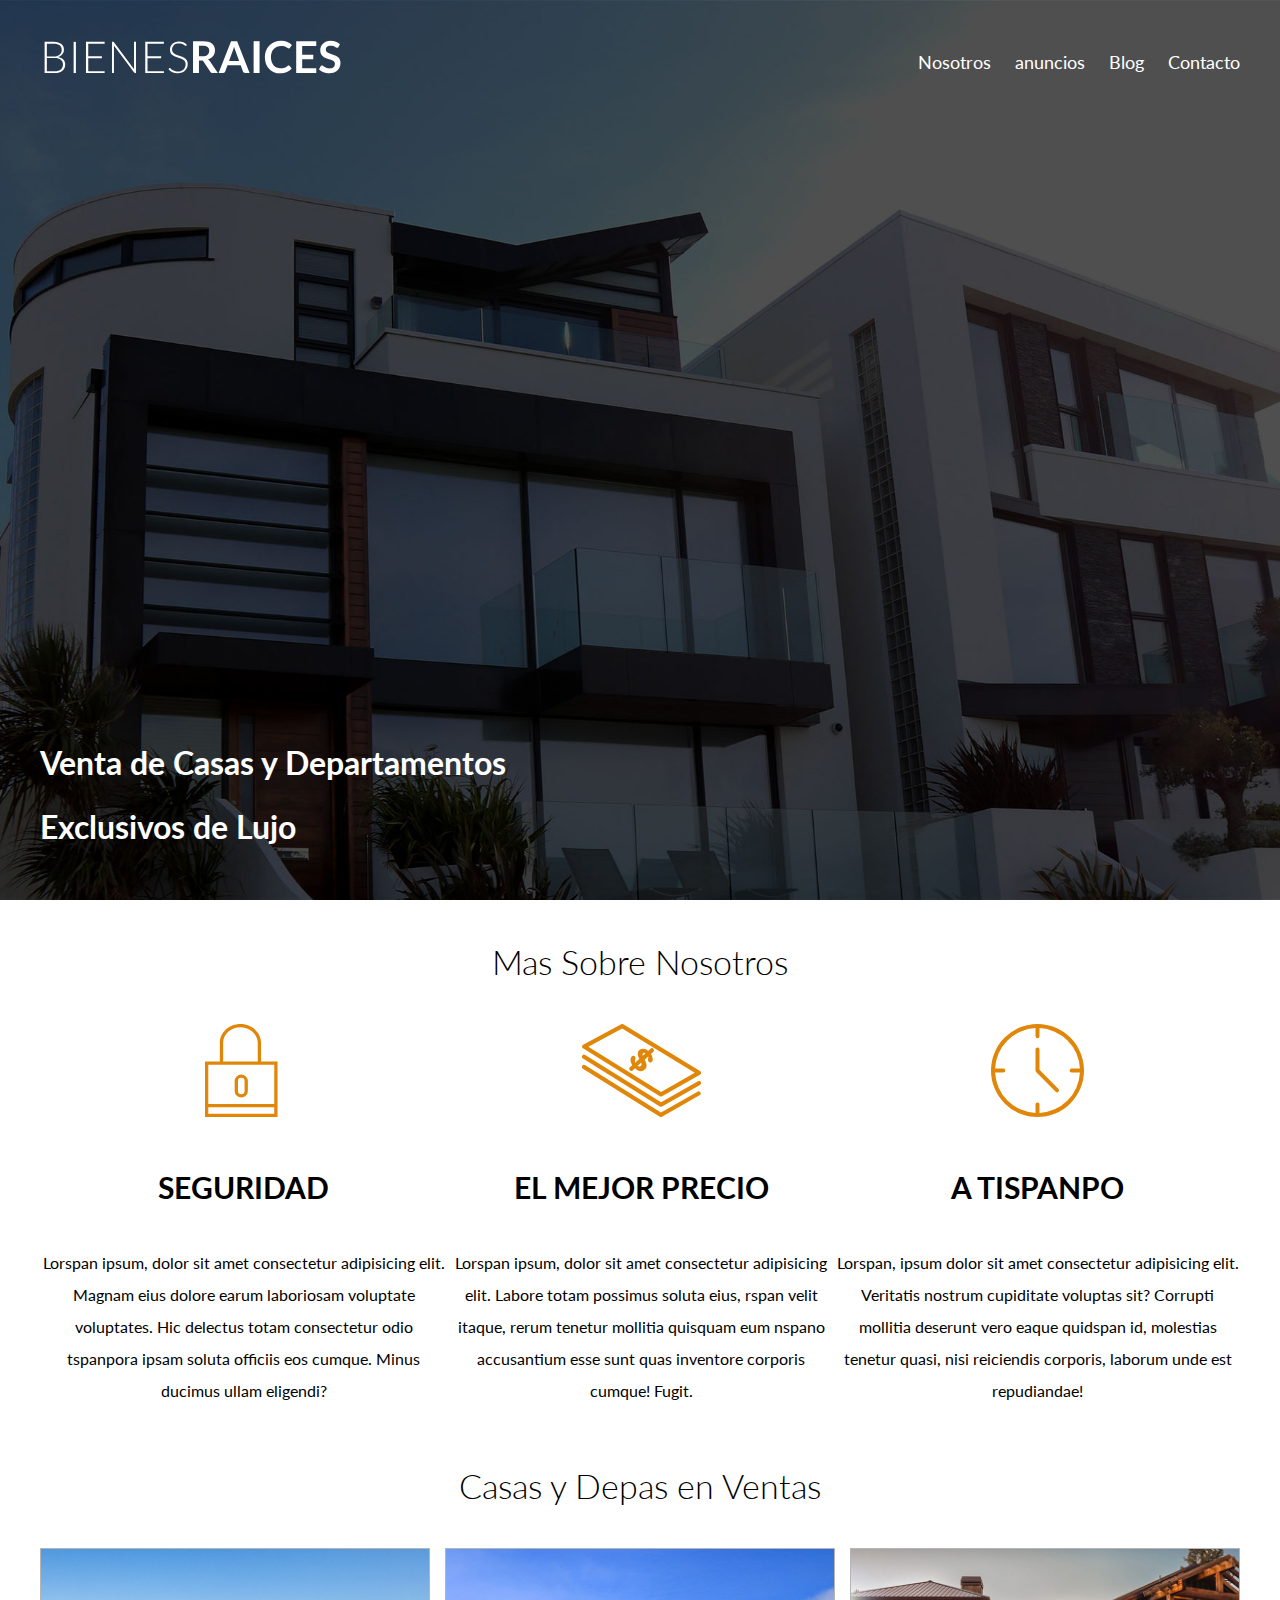
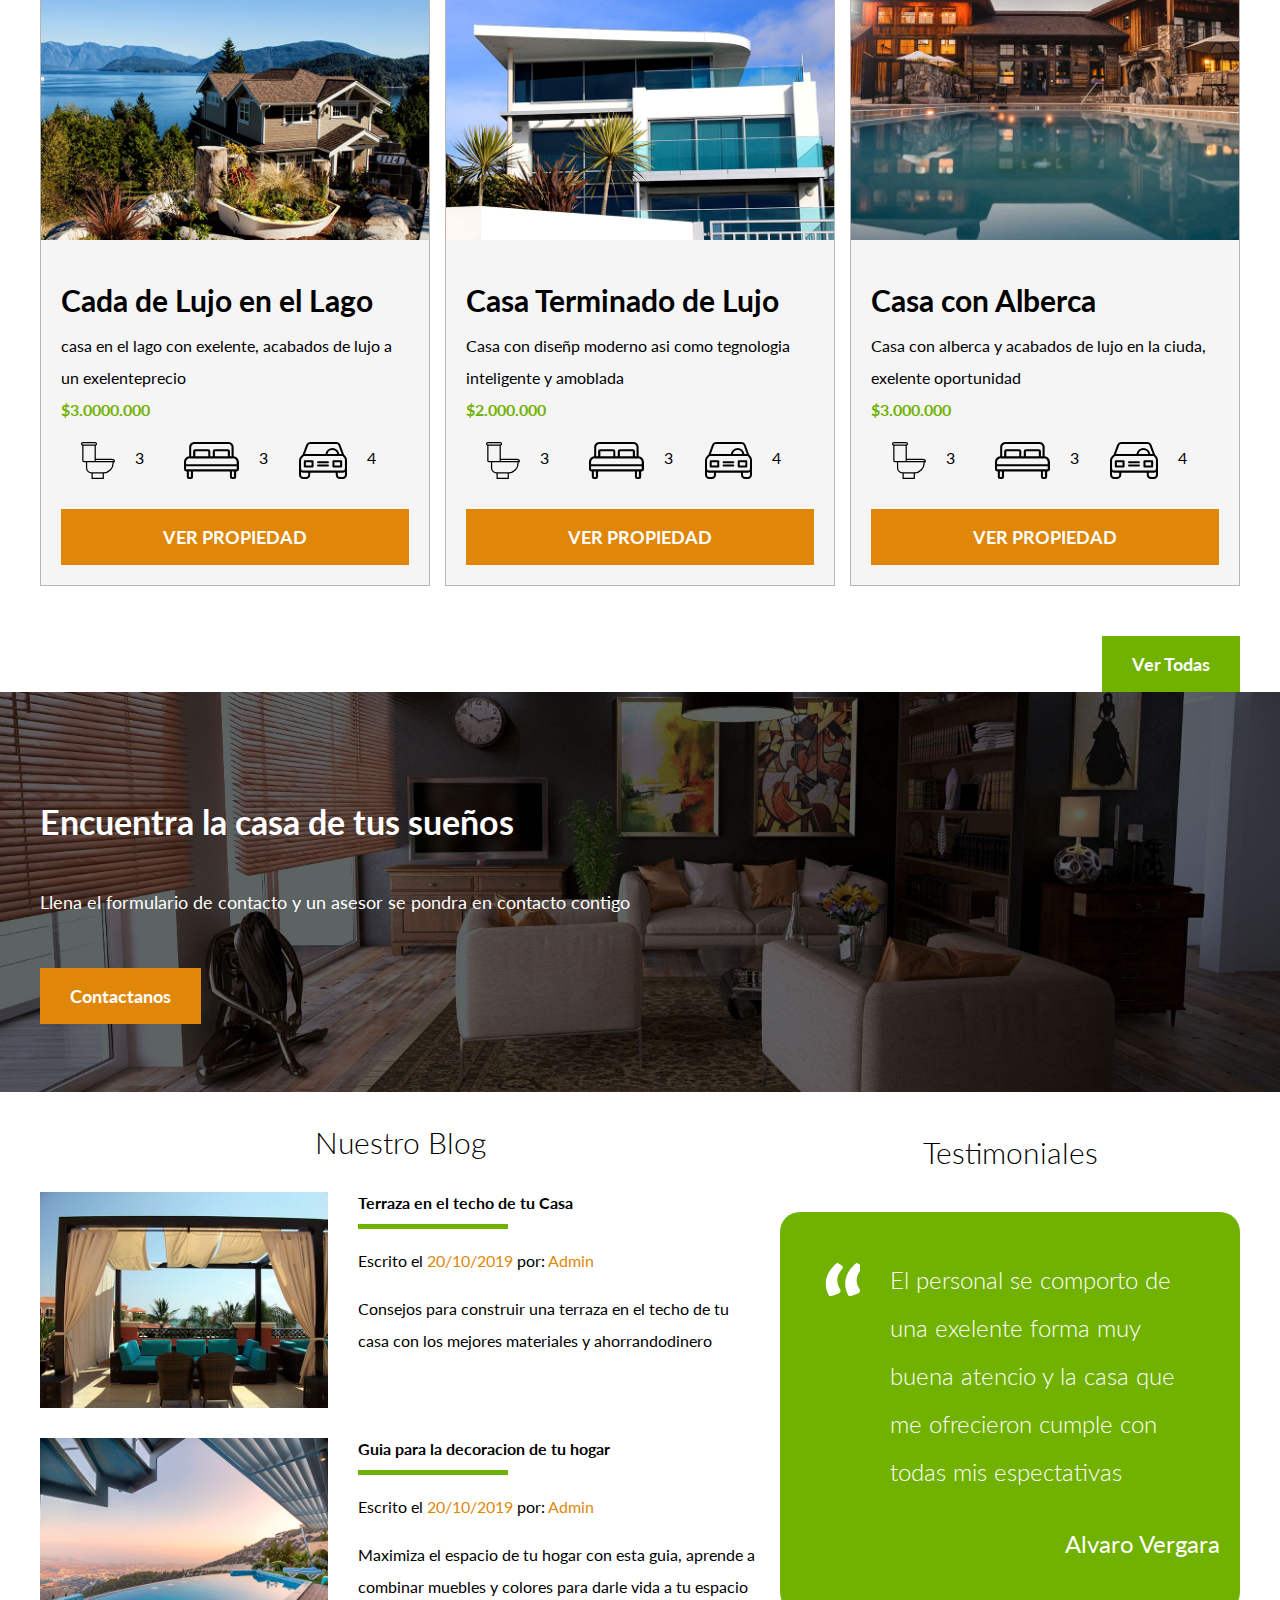
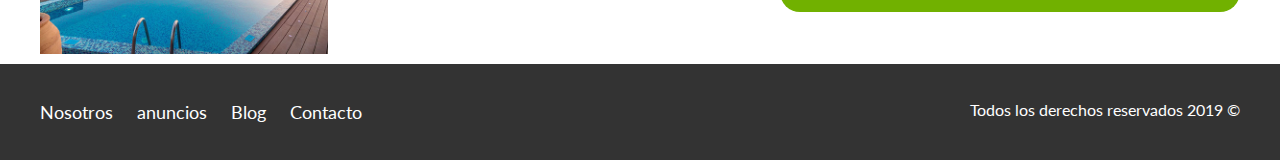
<file: index.html>
<!DOCTYPE html>
<html lang="en">

<head>
    <meta charset="UTF-8">
    <meta http-equiv="X-UA-Compatible" content="IE=edge">
    <meta name="viewport" content="width=device-width, initial-scale=1.0">
    <title>Bienes Raices</title>
    <link rel="preconnect" href="https://fonts.gstatic.com">
    <link href="https://fonts.googleapis.com/css2?family=Lato:ital,wght@0,400;0,700;0,900;1,300&display=swap"
        rel="stylesheet">
    <link rel="stylesheet" href="css/style.css">
    <link rel="stylesheet" href="css/normalize.css">
</head>

<body>
    <header class="MyHeader inicio">
        <div class="contenedor contenidoHeader">
            <div class="barra">
                <a href="/">
                    <img src="./img/logo.svg" alt="Logotipo de bienes raices">
                </a>
                <nav class="navegacion">
                    <a href="nosotros.html">Nosotros</a>
                    <a href="anuncios.html">anuncios</a>
                    <a href="blog.html">Blog</a>
                    <a href="contacto.html">Contacto</a>
                </nav>
            </div>
            <h1>Venta de Casas y Departamentos Exclusivos de Lujo</h1>
        </div>
    </header>

    <section class="contenedor seccion">
        <h2 class="fw-300 centrarTexto">Mas Sobre Nosotros</h2>
        <div class="iconosNosotros">
            <div class="icono">
                <img src="./img/icono1.svg" alt="Icono de Seguridad">
                <h3>Seguridad</h3>
                <p>Lorspan ipsum, dolor sit amet consectetur adipisicing elit. Magnam eius dolore earum laboriosam
                    voluptate
                    voluptates. Hic delectus totam consectetur odio tspanpora ipsam soluta officiis eos cumque. Minus
                    ducimus
                    ullam eligendi?</p>
            </div>

            <div class="icono">
                <img src="img/icono2.svg" alt="Icono del mejor precio">
                <h3>El Mejor Precio</h3>
                <p>Lorspan ipsum, dolor sit amet consectetur adipisicing elit. Labore totam possimus soluta eius, rspan
                    velit
                    itaque, rerum tenetur mollitia quisquam eum nspano accusantium esse sunt quas inventore corporis
                    cumque!
                    Fugit.</p>
            </div>

            <div class="icono">
                <img src="img/icono3.svg" alt="Icono de a Tispanpo">
                <h3>A Tispanpo</h3>
                <p>Lorspan, ipsum dolor sit amet consectetur adipisicing elit. Veritatis nostrum cupiditate voluptas sit?
                    Corrupti mollitia deserunt vero eaque quidspan id, molestias tenetur quasi, nisi reiciendis corporis,
                    laborum unde est repudiandae!</p>
            </div>
        </div>
    </section>

    <main class="section contenedor">
        <h2 class="fw-300 centrarTexto">Casas y Depas en Ventas</h2>
        <div class="contenedorAnuncios">
            <div class="anuncio">
                <img src="img/anuncio1.jpg" alt="Anuncio casa de lago">

                <div class="contenidoAnuncio">
                    <h3>Cada de Lujo en el Lago</h3>
                    <p>casa en el lago con exelente, acabados de lujo a un exelenteprecio</p>
                    <p class="precio">$3.0000.000</p>
                    <ul class="iconoCaracteristicas">
                        <li>
                            <img src="img/icono_wc.svg" alt="icono wc">
                            <p>3</p>
                        </li>
                        <li>
                            <img src="img/icono_dormitorio.svg" alt="icono autos">
                            <p>3</p>
                        </li>
                        <li>
                            <img src="img/icono_estacionamiento.svg" alt="icono habitaciones">
                            <p>4</p>
                        </li>
                    </ul>
                    <a href="anuncio.html" class="boton botonAmarillo dBlock">VER PROPIEDAD</a>
                </div>
            </div>

            <div class="anuncio">
                <img src="img/anuncio2.jpg" alt="Anuncio terminado de   lujo">

                <div class="contenidoAnuncio">
                    <h3>Casa Terminado de Lujo</h3>
                    <p>Casa con diseñp moderno asi como tegnologia inteligente y amoblada</p>
                    <p class="precio">$2.000.000</p>
                    <ul class="iconoCaracteristicas">
                        <li>
                            <img src="img/icono_wc.svg" alt="icono wc">
                            <p>3</p>
                        </li>
                        <li>
                            <img src="img/icono_dormitorio.svg" alt="icono autos">
                            <p>3</p>
                        </li>
                        <li>
                            <img src="img/icono_estacionamiento.svg" alt="icono habitaciones">
                            <p>4</p>
                        </li>
                    </ul>
                    <a href="anuncio.html" class="boton botonAmarillo dBlock">VER PROPIEDAD</a>
                </div>
            </div>

            <div class="anuncio">
                <img src="img/anuncio3.jpg" alt="Anuncio casa con   alberca">
                <div class="contenidoAnuncio">
                    <h3>Casa con Alberca</h3>
                    <p>Casa con alberca y acabados de lujo en la ciuda, exelente oportunidad</p>
                    <p class="precio">$3.000.000</p>
                    <ul class="iconoCaracteristicas">
                        <li>
                            <img src="img/icono_wc.svg" alt="icono wc">
                            <p>3</p>
                        </li>
                        <li>
                            <img src="img/icono_dormitorio.svg" alt="icono autos">
                            <p>3</p>
                        </li>
                        <li>
                            <img src="img/icono_estacionamiento.svg" alt="icono habitaciones">
                            <p>4</p>
                        </li>
                    </ul>
                    <a href="anuncio.html" class="boton botonAmarillo dBlock">VER PROPIEDAD</a>
                </div>
            </div>
        </div>
        <div class="verTodas">
            <a href="anuncios.html" class="boton botonVerde">Ver Todas</a>
        </div>
    </main>

    <section class="imagen-contacto">
        <div class="contenedor contenidoContacto">
            <h2>Encuentra la casa de tus sueños</h2>
            <p>Llena el formulario de contacto y un asesor se pondra en contacto contigo</p>
            <a href="contacto.html" class="boton botonAmarillo">Contactanos</a>
        </div>
    </section>

    <div class="seccionInferior contenedor">
        <section class="blog">
            <h3 class="centrarTexto fw-300 seccion">Nuestro Blog</h3>
            <article class="entradaBlog">
                <div class="imagen">
                    <img src="img/blog1.jpg" alt="entrada de blog">
                </div>
                <div class="textoEntrada">
                    <a href="blog.html">
                        <h4>Terraza en el techo de tu Casa</h4>
                    </a>
                    <p>Escrito el <span> 20/10/2019 </span> por: <span> Admin </span></p>
                    <p>Consejos para construir una terraza en el techo de tu casa con los mejores materiales y ahorrandodinero</p>
                </div>
            </article>

            <article class="entradaBlog">
                <div class="imagen">
                    <img src="img/blog2.jpg" alt="Guia para decoracion">
                </div>
                <div class="textoEntrada">
                    <a href="blog.html">
                        <h4>Guia para la decoracion de tu hogar</h4>
                    </a>
                    <p>Escrito el <span> 20/10/2019 </span> por: <span> Admin </span></p>
                    <p>Maximiza el espacio de tu hogar con esta guia, aprende a combinar muebles y colores para darle vida a tu espacio</p>
                </div>
            </article>
        </section>

        <section class="testimoniales">
            <h3 class="centrarTexto fw-300">Testimoniales</h3>
            <div class="testimonial">
                <blockquote>
                    El personal se comporto de una exelente forma muy buena atencio y la casa que me ofrecieron cumple con todas mis espectativas
                </blockquote>
                <p>Alvaro Vergara</p>
            </div>
        </section>

    </div>
    <footer class="siteFooter seccion">
        <div class="contenedor contenedorFooter">
            <nav class="navegacion">
                <a href="nosotros.html">Nosotros</a>
                <a href="anuncios.html">anuncios</a>
                <a href="blog.html">Blog</a>
                <a href="contacto.html">Contacto</a>
            </nav>
            <p class="copyRight">Todos los derechos reservados 2019 &copy;</p>
        </div>
    </footer>
</body>
</html>
</file>
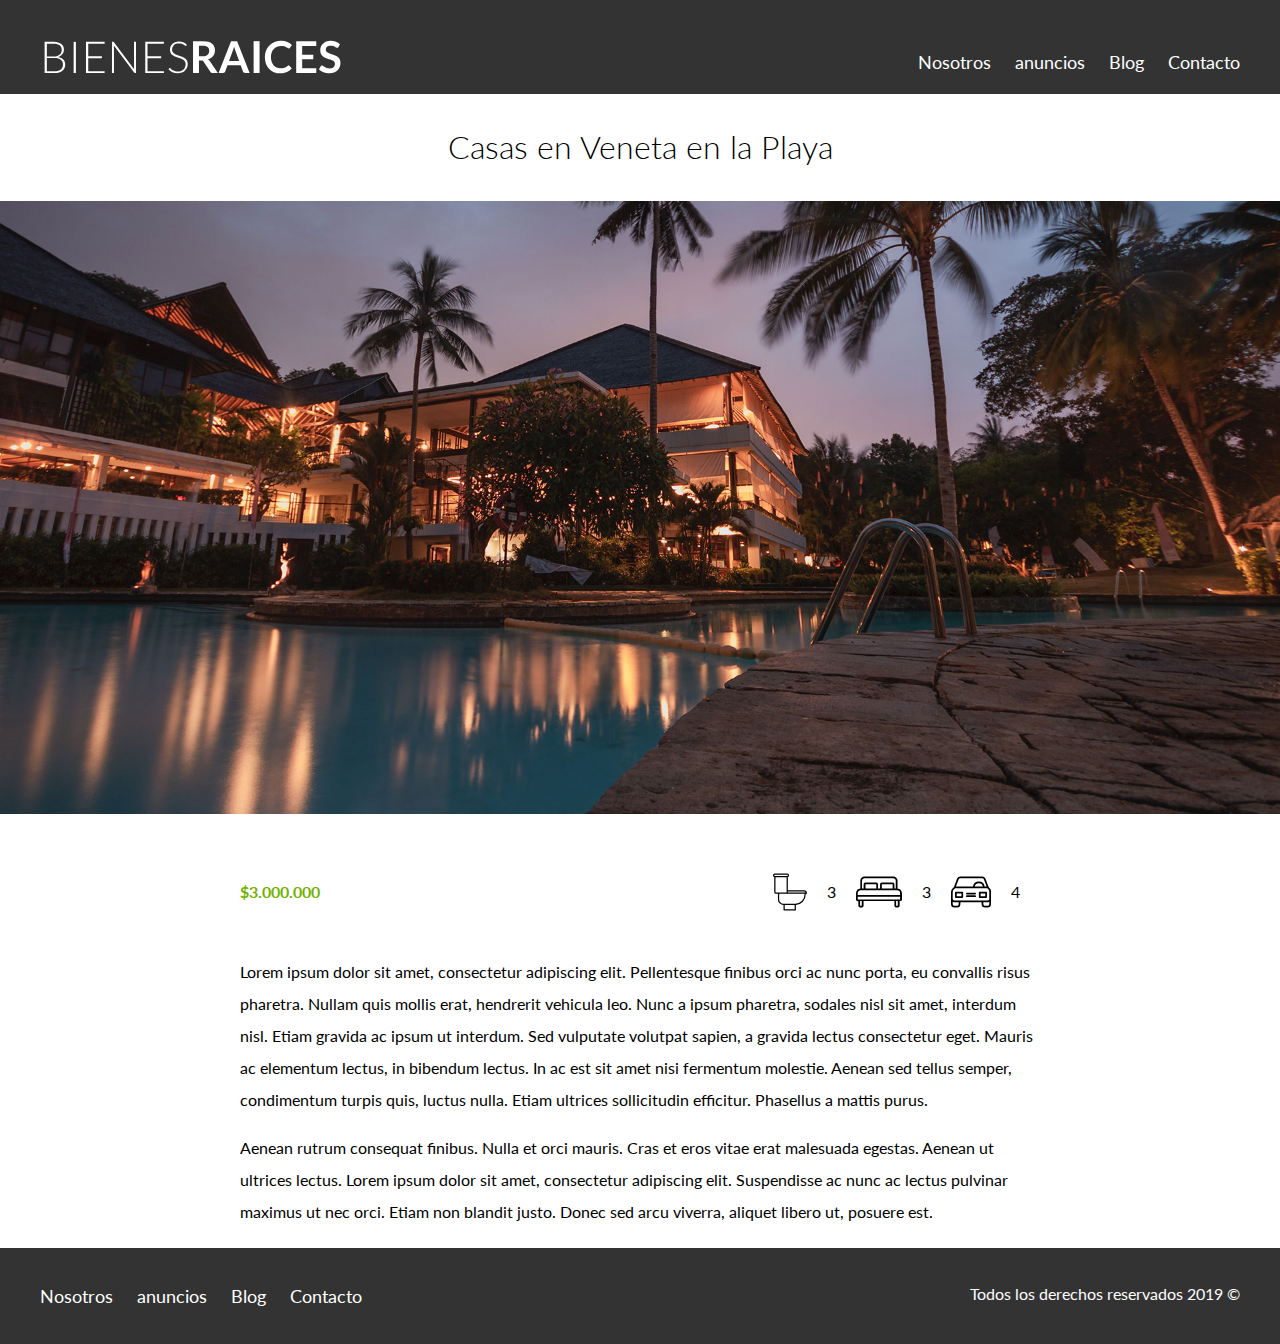
<file: anuncio.html>
<!DOCTYPE html>
<html lang="en">

<head>
    <meta charset="UTF-8">
    <meta http-equiv="X-UA-Compatible" content="IE=edge">
    <meta name="viewport" content="width=device-width, initial-scale=1.0">
    <title>Bienes Raices</title>
    <link rel="preconnect" href="https://fonts.gstatic.com">
    <link href="https://fonts.googleapis.com/css2?family=Lato:ital,wght@0,400;0,700;0,900;1,300&display=swap"
        rel="stylesheet">
    <link rel="stylesheet" href="css/style.css">
    <link rel="stylesheet" href="css/normalize.css">
</head>

<body>
    <header class="MyHeader">
        <div class="contenedor contenidoHeader">
            <div class="barra">
                <a href="/">
                    <img src="./img/logo.svg" alt="Logotipo de bienes raices">
                </a>
                <nav class="navegacion">
                    <a href="nosotros.html">Nosotros</a>
                    <a href="anuncios.html">anuncios</a>
                    <a href="blog.html">Blog</a>
                    <a href="contacto.html">Contacto</a>
                </nav>
            </div>
        </div>
    </header>
    <h1 class="fw-300 centrarTexto">Casas en Veneta en la Playa</h1>
    <div class="contenedorAnuncio">
        <img src="/img/destacada.jpg" alt="Imagen anuncio destacado">
    </div>

    <main class="contenedor seccion contenidoCentrado">
        <div class="resumenPropiedad">
            <p class="precio">$3.000.000</p>
            <ul class="iconoCaracteristicas ">
                <li>
                    <img src="img/icono_wc.svg" alt="icono wc">
                    <p>3</p>
                </li>
                <li>
                    <img src="img/icono_dormitorio.svg" alt="icono autos">
                    <p>3</p>
                </li>
                <li>
                    <img src="img/icono_estacionamiento.svg" alt="icono habitaciones">
                    <p>4</p>
                </li>
            </ul>
        </div>
        <p>Lorem ipsum dolor sit amet, consectetur adipiscing elit. Pellentesque finibus orci ac nunc porta, eu
            convallis risus pharetra. Nullam quis mollis erat, hendrerit vehicula leo. Nunc a ipsum pharetra,
            sodales nisl sit amet, interdum nisl. Etiam gravida ac ipsum ut interdum. Sed vulputate volutpat sapien,
            a gravida lectus consectetur eget. Mauris ac elementum lectus, in bibendum lectus. In ac est sit amet
            nisi fermentum molestie. Aenean sed tellus semper, condimentum turpis quis, luctus nulla. Etiam ultrices
            sollicitudin efficitur. Phasellus a mattis purus.</p>

        <p>Aenean rutrum consequat finibus. Nulla et orci mauris. Cras et eros vitae erat malesuada egestas. Aenean
            ut ultrices lectus. Lorem ipsum dolor sit amet, consectetur adipiscing elit. Suspendisse ac nunc ac
            lectus pulvinar maximus ut nec orci. Etiam non blandit justo. Donec sed arcu viverra, aliquet libero ut,
            posuere est.</p>
    </main>

    <footer class="siteFooter seccion">
        <div class="contenedor contenedorFooter">
            <nav class="navegacion">
                <a href="nosotros.html">Nosotros</a>
                <a href="anuncios.html">anuncios</a>
                <a href="blog.html">Blog</a>
                <a href="contacto.html">Contacto</a>
            </nav>
            <p class="copyRight">Todos los derechos reservados 2019 &copy;</p>
        </div>
    </footer>
</body>

</html>
</file>
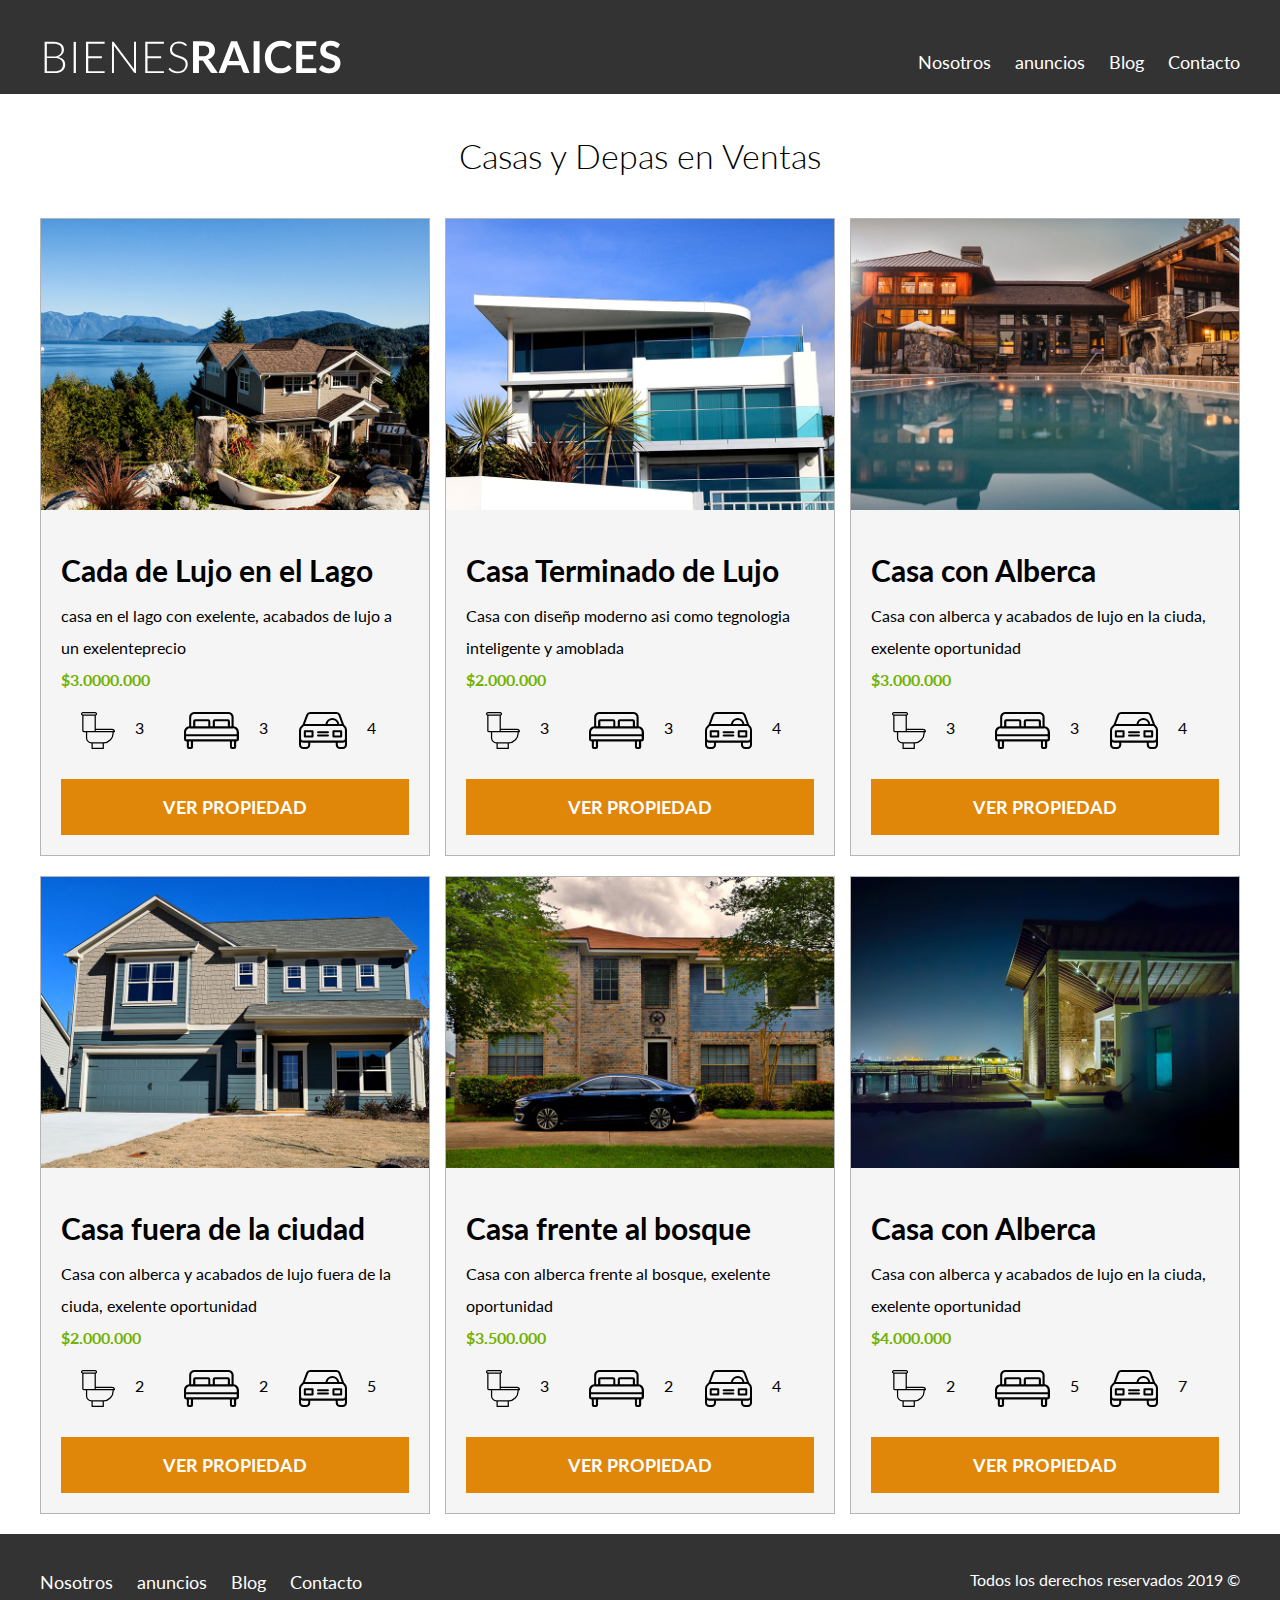
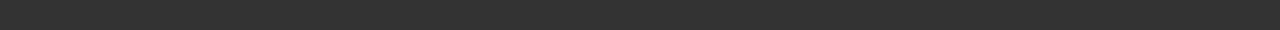
<file: anuncios.html>
<!DOCTYPE html>
<html lang="en">

<head>
    <meta charset="UTF-8">
    <meta http-equiv="X-UA-Compatible" content="IE=edge">
    <meta name="viewport" content="width=device-width, initial-scale=1.0">
    <title>Bienes Raices</title>
    <link rel="preconnect" href="https://fonts.gstatic.com">
    <link href="https://fonts.googleapis.com/css2?family=Lato:ital,wght@0,400;0,700;0,900;1,300&display=swap"
        rel="stylesheet">
    <link rel="stylesheet" href="css/style.css">
    <link rel="stylesheet" href="css/normalize.css">
</head>

<body>
    <header class="MyHeader">
        <div class="contenedor contenidoHeader">
            <div class="barra">
                <a href="/">
                    <img src="./img/logo.svg" alt="Logotipo de bienes raices">
                </a>
                <nav class="navegacion">
                    <a href="nosotros.html">Nosotros</a>
                    <a href="anuncios.html">anuncios</a>
                    <a href="blog.html">Blog</a>
                    <a href="contacto.html">Contacto</a>
                </nav>
            </div>
        </div>
    </header>

    <main class="section contenedor">
        <h2 class="fw-300 centrarTexto">Casas y Depas en Ventas</h2>
        <div class="contenedorAnuncios">
            <div class="anuncio">
                <img src="img/anuncio1.jpg" alt="Anuncio casa de lago">

                <div class="contenidoAnuncio">
                    <h3>Cada de Lujo en el Lago</h3>
                    <p>casa en el lago con exelente, acabados de lujo a un exelenteprecio</p>
                    <p class="precio">$3.0000.000</p>
                    <ul class="iconoCaracteristicas">
                        <li>
                            <img src="img/icono_wc.svg" alt="icono wc">
                            <p>3</p>
                        </li>
                        <li>
                            <img src="img/icono_dormitorio.svg" alt="icono autos">
                            <p>3</p>
                        </li>
                        <li>
                            <img src="img/icono_estacionamiento.svg" alt="icono habitaciones">
                            <p>4</p>
                        </li>
                    </ul>
                    <a href="anuncio.html" class="boton botonAmarillo dBlock">VER PROPIEDAD</a>
                </div>
            </div>

            <div class="anuncio">
                <img src="img/anuncio2.jpg" alt="Anuncio terminado de   lujo">

                <div class="contenidoAnuncio">
                    <h3>Casa Terminado de Lujo</h3>
                    <p>Casa con diseñp moderno asi como tegnologia inteligente y amoblada</p>
                    <p class="precio">$2.000.000</p>
                    <ul class="iconoCaracteristicas">
                        <li>
                            <img src="img/icono_wc.svg" alt="icono wc">
                            <p>3</p>
                        </li>
                        <li>
                            <img src="img/icono_dormitorio.svg" alt="icono autos">
                            <p>3</p>
                        </li>
                        <li>
                            <img src="img/icono_estacionamiento.svg" alt="icono habitaciones">
                            <p>4</p>
                        </li>
                    </ul>
                    <a href="anuncio.html" class="boton botonAmarillo dBlock">VER PROPIEDAD</a>
                </div>
            </div>

            <div class="anuncio">
                <img src="img/anuncio3.jpg" alt="Anuncio casa con   alberca">
                <div class="contenidoAnuncio">
                    <h3>Casa con Alberca</h3>
                    <p>Casa con alberca y acabados de lujo en la ciuda, exelente oportunidad</p>
                    <p class="precio">$3.000.000</p>
                    <ul class="iconoCaracteristicas">
                        <li>
                            <img src="img/icono_wc.svg" alt="icono wc">
                            <p>3</p>
                        </li>
                        <li>
                            <img src="img/icono_dormitorio.svg" alt="icono autos">
                            <p>3</p>
                        </li>
                        <li>
                            <img src="img/icono_estacionamiento.svg" alt="icono habitaciones">
                            <p>4</p>
                        </li>
                    </ul>
                    <a href="anuncio.html" class="boton botonAmarillo dBlock">VER PROPIEDAD</a>
                </div> <!--contenido anuncio-->
            </div> <!--anuncio-->

            <div class="anuncio">
                <img src="img/anuncio4.jpg" alt="Anuncio casa de lujo">
                <div class="contenidoAnuncio">
                    <h3>Casa fuera de la ciudad</h3>
                    <p>Casa con alberca y acabados de lujo fuera de la ciuda, exelente oportunidad</p>
                    <p class="precio">$2.000.000</p>
                    <ul class="iconoCaracteristicas">
                        <li>
                            <img src="img/icono_wc.svg" alt="icono wc">
                            <p>2</p>
                        </li>
                        <li>
                            <img src="img/icono_dormitorio.svg" alt="icono autos">
                            <p>2</p>
                        </li>
                        <li>
                            <img src="img/icono_estacionamiento.svg" alt="icono habitaciones">
                            <p>5</p>
                        </li>
                    </ul>
                    <a href="anuncio.html" class="boton botonAmarillo dBlock">VER PROPIEDAD</a>
                </div> <!--contenido anuncio-->
            </div> <!--anuncio-->

            <div class="anuncio">
                <img src="img/anuncio5.jpg" alt="Anuncio casa con   alberca">
                <div class="contenidoAnuncio">
                    <h3>Casa frente al bosque</h3>
                    <p>Casa con alberca frente al bosque, exelente oportunidad</p>
                    <p class="precio">$3.500.000</p>
                    <ul class="iconoCaracteristicas">
                        <li>
                            <img src="img/icono_wc.svg" alt="icono wc">
                            <p>3</p>
                        </li>
                        <li>
                            <img src="img/icono_dormitorio.svg" alt="icono autos">
                            <p>2</p>
                        </li>
                        <li>
                            <img src="img/icono_estacionamiento.svg" alt="icono habitaciones">
                            <p>4</p>
                        </li>
                    </ul>
                    <a href="anuncio.html" class="boton botonAmarillo dBlock">VER PROPIEDAD</a>
                </div> <!--contenido anuncio-->
            </div> <!--anuncio-->

            <div class="anuncio">
                <img src="img/anuncio6.jpg" alt="Anuncio casa con  alberca">
                <div class="contenidoAnuncio">
                    <h3>Casa con Alberca</h3>
                    <p>Casa con alberca y acabados de lujo en la ciuda, exelente oportunidad</p>
                    <p class="precio">$4.000.000</p>
                    <ul class="iconoCaracteristicas">
                        <li>
                            <img src="img/icono_wc.svg" alt="icono wc">
                            <p>2</p>
                        </li>
                        <li>
                            <img src="img/icono_dormitorio.svg" alt="icono autos">
                            <p>5</p>
                        </li>
                        <li>
                            <img src="img/icono_estacionamiento.svg" alt="icono habitaciones">
                            <p>7</p>
                        </li>
                    </ul>
                    <a href="anuncio.html" class="boton botonAmarillo dBlock">VER PROPIEDAD</a>
                </div> <!--contenido anuncio-->
            </div> <!--anuncio-->
        </div>
    </main>
    <footer class="siteFooter seccion">
        <div class="contenedor contenedorFooter">
            <nav class="navegacion">
                <a href="nosotros.html">Nosotros</a>
                <a href="anuncios.html">anuncios</a>
                <a href="blog.html">Blog</a>
                <a href="contacto.html">Contacto</a>
            </nav>
            <p class="copyRight">Todos los derechos reservados 2019 &copy;</p>
        </div>
    </footer>
</body>

</html>
</file>
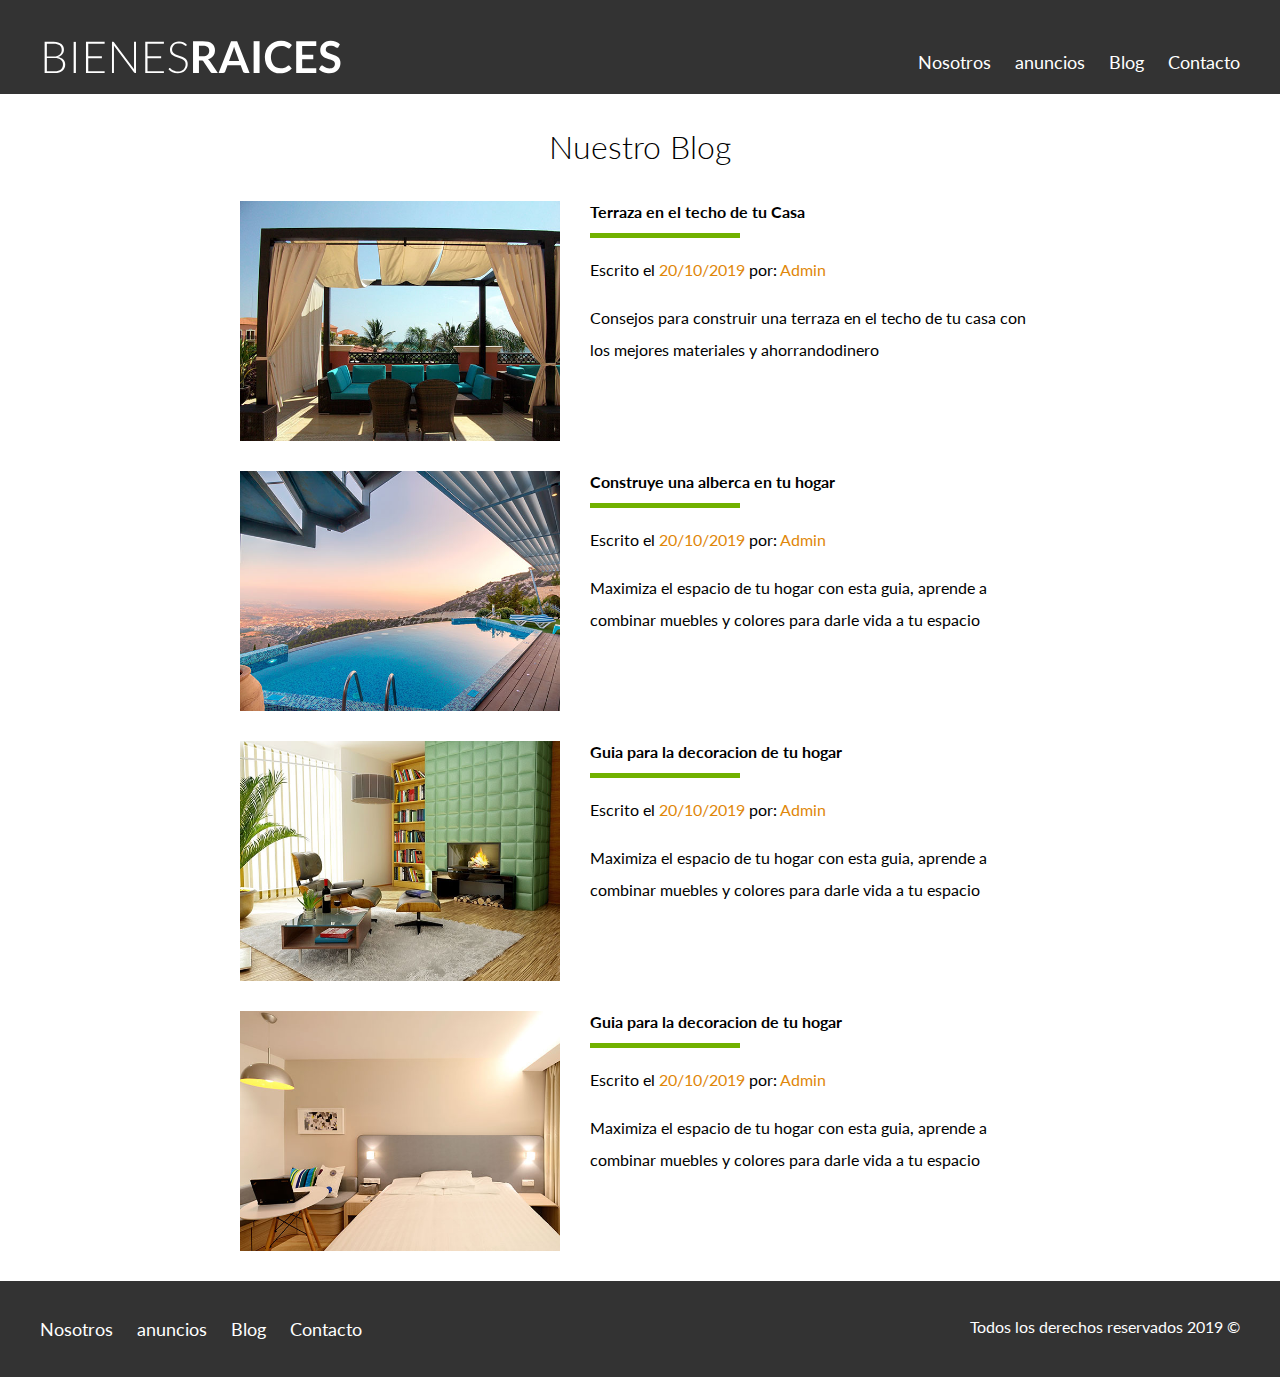
<file: blog.html>
<!DOCTYPE html>
<html lang="en">

<head>
    <meta charset="UTF-8">
    <meta http-equiv="X-UA-Compatible" content="IE=edge">
    <meta name="viewport" content="width=device-width, initial-scale=1.0">
    <title>Bienes Raices</title>
    <link rel="preconnect" href="https://fonts.gstatic.com">
    <link href="https://fonts.googleapis.com/css2?family=Lato:ital,wght@0,400;0,700;0,900;1,300&display=swap"
        rel="stylesheet">
    <link rel="stylesheet" href="css/style.css">
    <link rel="stylesheet" href="css/normalize.css">
</head>

<body>
    <header class="MyHeader">
        <div class="contenedor contenidoHeader">
            <div class="barra">
                <a href="/">
                    <img src="./img/logo.svg" alt="Logotipo de bienes raices">
                </a>
                <nav class="navegacion">
                    <a href="nosotros.html">Nosotros</a>
                    <a href="anuncios.html">anuncios</a>
                    <a href="entradablog.html">Blog</a>
                    <a href="contacto.html">Contacto</a>
                </nav>
            </div>
        </div>
    </header>

    <main class="contenedor seccion contenidoCentrado">
        <h1 class="fw-300 centrarTexto">Nuestro Blog</h1>

        <article class="entradaBlog">
            <div class="imagen">
                <img src="img/blog1.jpg" alt="entrada de blog">
            </div>
            <div class="textoEntrada">
                <a href="entradablog.html">
                    <h4>Terraza en el techo de tu Casa</h4>
                </a>
                <p>Escrito el <span> 20/10/2019 </span> por: <span> Admin </span></p>
                <p>Consejos para construir una terraza en el techo de tu casa con los mejores materiales y
                    ahorrandodinero</p>
            </div>
        </article>

        <article class="entradaBlog">
            <div class="imagen">
                <img src="img/blog2.jpg" alt="Guia para decoracion">
            </div>
            <div class="textoEntrada">
                <a href="entradablog.html">
                    <h4>Construye una alberca en tu hogar</h4>
                </a>
                <p>Escrito el <span> 20/10/2019 </span> por: <span> Admin </span></p>
                <p>Maximiza el espacio de tu hogar con esta guia, aprende a combinar muebles y colores para darle vida a
                    tu espacio</p>
            </div>
        </article>

        <article class="entradaBlog">
            <div class="imagen">
                <img src="img/blog3.jpg" alt="Guia para decoracion">
            </div>
            <div class="textoEntrada">
                <a href="entradablog.html">
                    <h4>Guia para la decoracion de tu hogar</h4>
                </a>
                <p>Escrito el <span> 20/10/2019 </span> por: <span> Admin </span></p>
                <p>Maximiza el espacio de tu hogar con esta guia, aprende a combinar muebles y colores para darle vida a
                    tu espacio</p>
            </div>
        </article>

        <article class="entradaBlog">
            <div class="imagen">
                <img src="img/blog4.jpg" alt="Guia para decoracion">
            </div>
            <div class="textoEntrada">
                <a href="blog.html">
                    <h4>Guia para la decoracion de tu hogar</h4>
                </a>
                <p>Escrito el <span> 20/10/2019 </span> por: <span> Admin </span></p>
                <p>Maximiza el espacio de tu hogar con esta guia, aprende a combinar muebles y colores para darle vida a
                    tu espacio</p>
            </div>
        </article>
    </main>



    <footer class="siteFooter seccion">
        <div class="contenedor contenedorFooter">
            <nav class="navegacion">
                <a href="nosotros.html">Nosotros</a>
                <a href="anuncios.html">anuncios</a>
                <a href="entradablog.html">Blog</a>
                <a href="contacto.html">Contacto</a>
            </nav>
            <p class="copyRight">Todos los derechos reservados 2019 &copy;</p>
        </div>
    </footer>
</body>

</html>
</file>
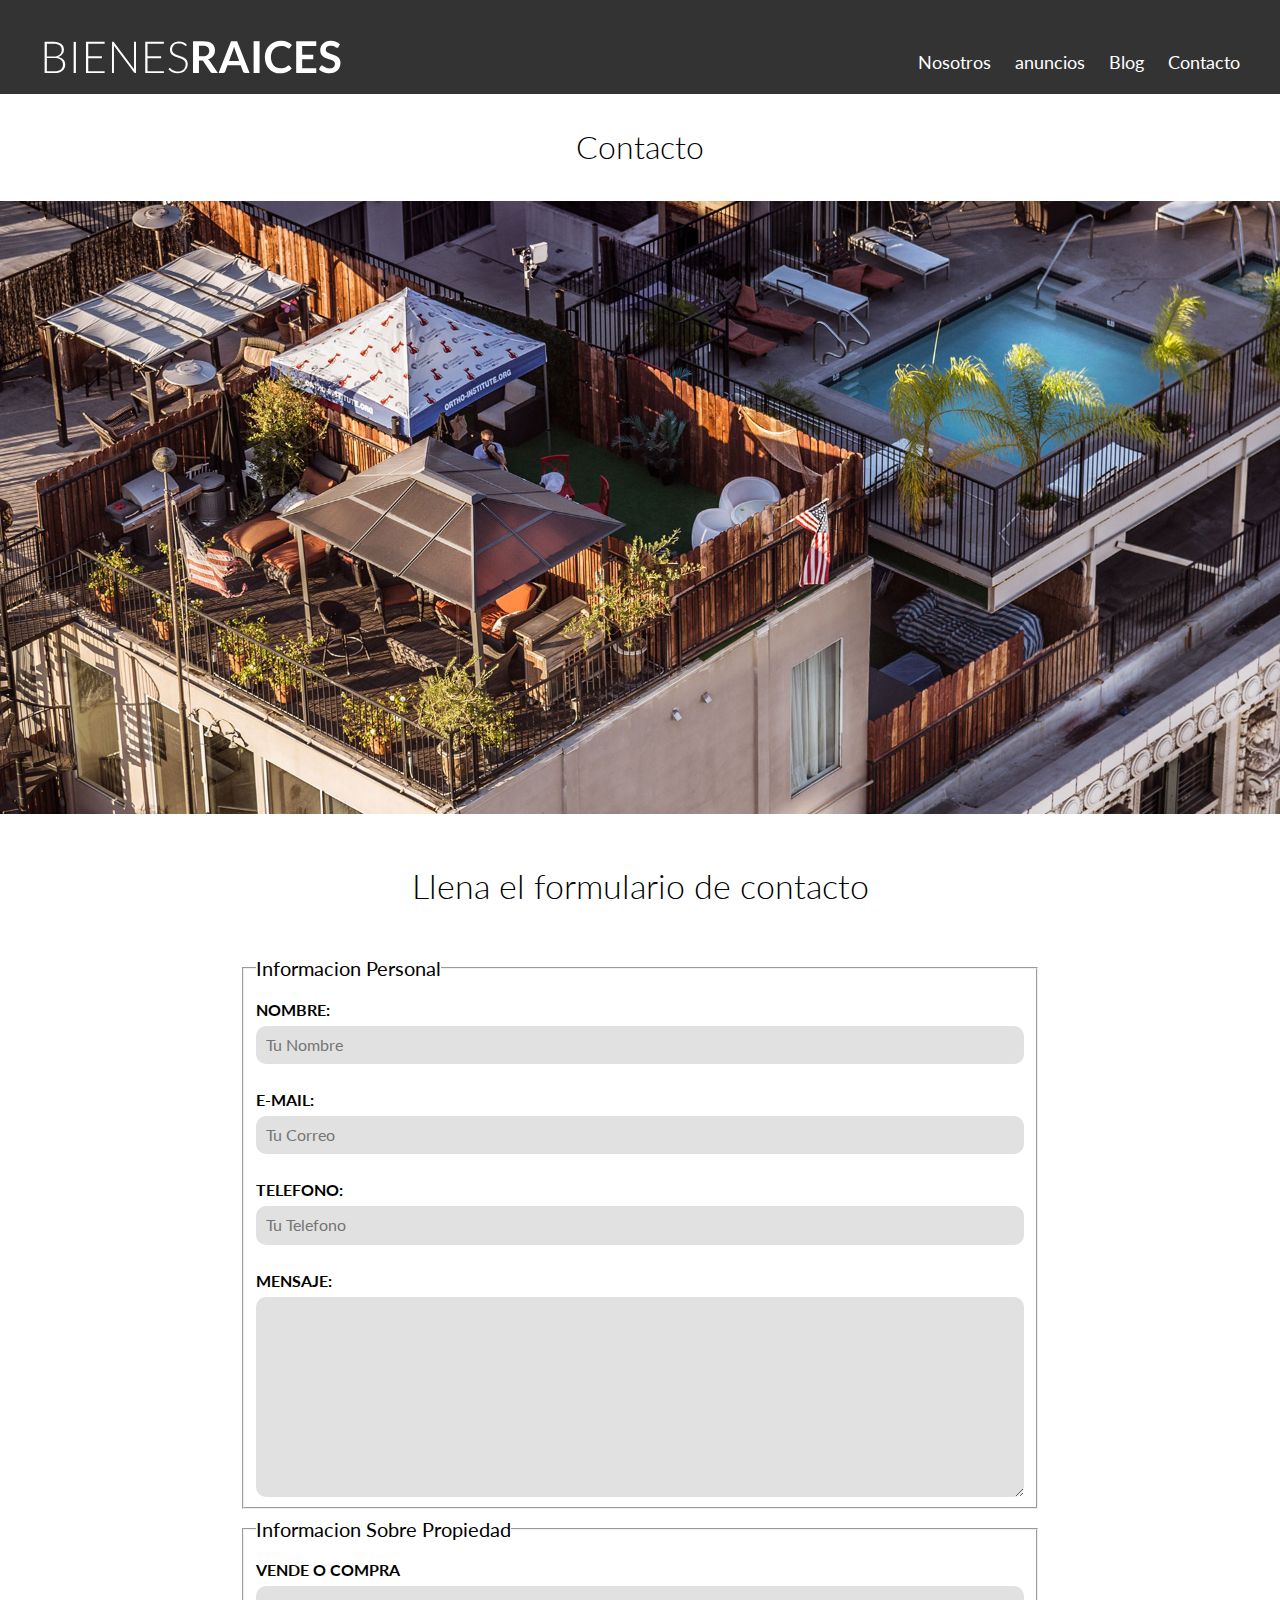
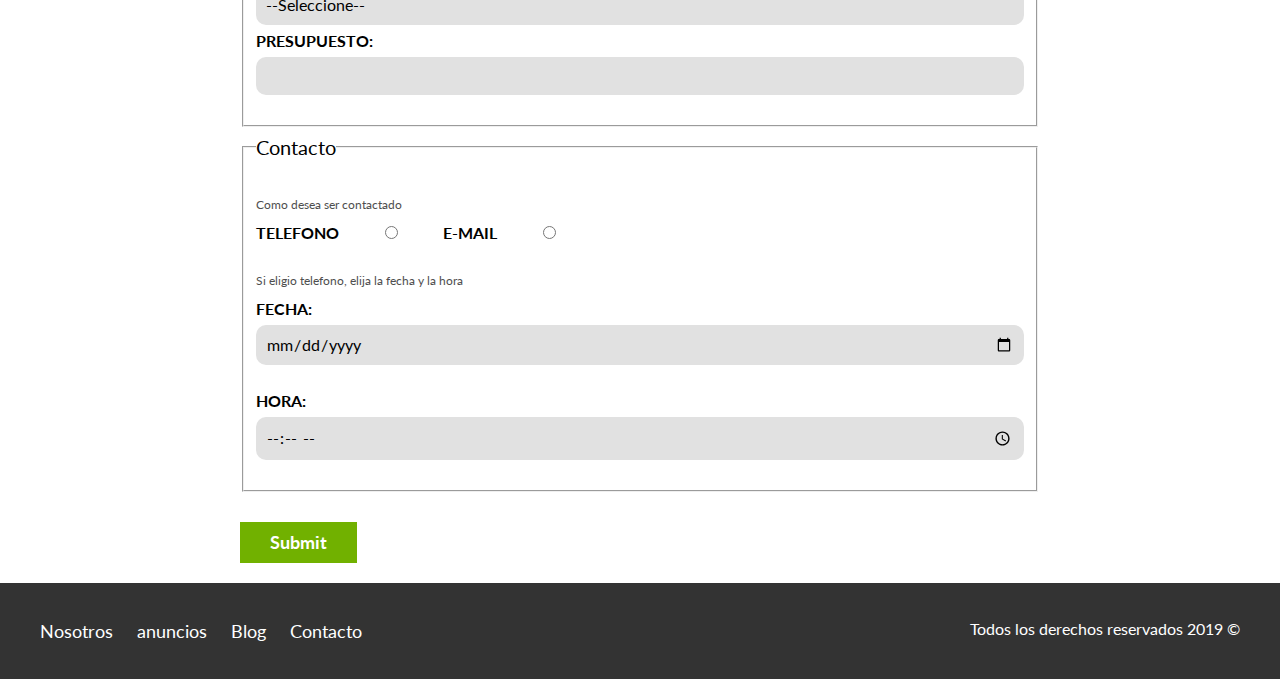
<file: contacto.html>
<!DOCTYPE html>
<html lang="en">

<head>
    <meta charset="UTF-8">
    <meta http-equiv="X-UA-Compatible" content="IE=edge">
    <meta name="viewport" content="width=device-width, initial-scale=1.0">
    <title>Bienes Raices</title>
    <link rel="preconnect" href="https://fonts.gstatic.com">
    <link href="https://fonts.googleapis.com/css2?family=Lato:ital,wght@0,400;0,700;0,900;1,300&display=swap"
        rel="stylesheet">
    <link rel="stylesheet" href="css/style.css">
    <link rel="stylesheet" href="css/normalize.css">
</head>

<body>
    <header class="MyHeader">
        <div class="contenedor contenidoHeader">
            <div class="barra">
                <a href="/">
                    <img src="./img/logo.svg" alt="Logotipo de bienes raices">
                </a>
                <nav class="navegacion">
                    <a href="nosotros.html">Nosotros</a>
                    <a href="anuncios.html">anuncios</a>
                    <a href="blog.html">Blog</a>
                    <a href="contacto.html">Contacto</a>
                </nav>
            </div>
        </div>
    </header>
    <h1 class="fw-300 centrarTexto">Contacto</h1>
    <div class="contenedorAnuncio">
        <img src="/img/destacada3.jpg" alt="Imagen anuncio destacado">
    </div>

    <main class="contenedor seccion contenidoCentrado">
        <h2 class="fw-300 centrarTexto">Llena el formulario de contacto</h2>

        <form action="">
            <fieldset>
                <legend>Informacion Personal</legend>

                <label for="nombre">Nombre:</label>
                <input type="text" id="nombre" placeholder="Tu Nombre">

                <label for="email">E-mail:</label>
                <input type="email" id="email" placeholder="Tu Correo" required>

                <label for="telefono">telefono:</label>
                <input type="tel" id="telefono" placeholder="Tu Telefono">

                <label for="mensaje">Mensaje:</label>
                <textarea id="mensaje"></textarea>
            </fieldset>

            <fieldset>
                <legend>Informacion Sobre Propiedad</legend>

                <label for="opciones">Vende o Compra</label>
                <select id="opciones">
                    <option value="" disabled selected>--Seleccione--</option>
                    <option value="Compra">Compra</option>
                    <option value="Vende">Vende</option>
                </select>


                <label for="presupuesto">Presupuesto:</label>
                <input type="number" id="presupuesto">
            </fieldset>

            <fieldset>
                <legend>Contacto</legend>

                <p>Como desea ser contactado</p>

                <div class="formaContacto">
                    <label for="celular">Telefono</label>
                    <input type="radio" name="contacto" id="celular">

                    <label for="correo">E-mail</label>
                    <input type="radio" name="contacto" id="correo" name="">
                </div>

                <p>Si eligio telefono, elija la fecha y la hora</p>

                <label for="fecha">Fecha:</label>
                <input type="date" id="fecha">

                <label for="hora">Hora:</label>
                <input type="time" id="hora">

            </fieldset>

            <input type="submit" class="boton botonVerde">
        </form>

    </main>

    <footer class="siteFooter seccion">
        <div class="contenedor contenedorFooter">
            <nav class="navegacion">
                <a href="nosotros.html">Nosotros</a>
                <a href="anuncios.html">anuncios</a>
                <a href="blog.html">Blog</a>
                <a href="contacto.html">Contacto</a>
            </nav>
            <p class="copyRight">Todos los derechos reservados 2019 &copy;</p>
        </div>
    </footer>
</body>

</html>
</file>
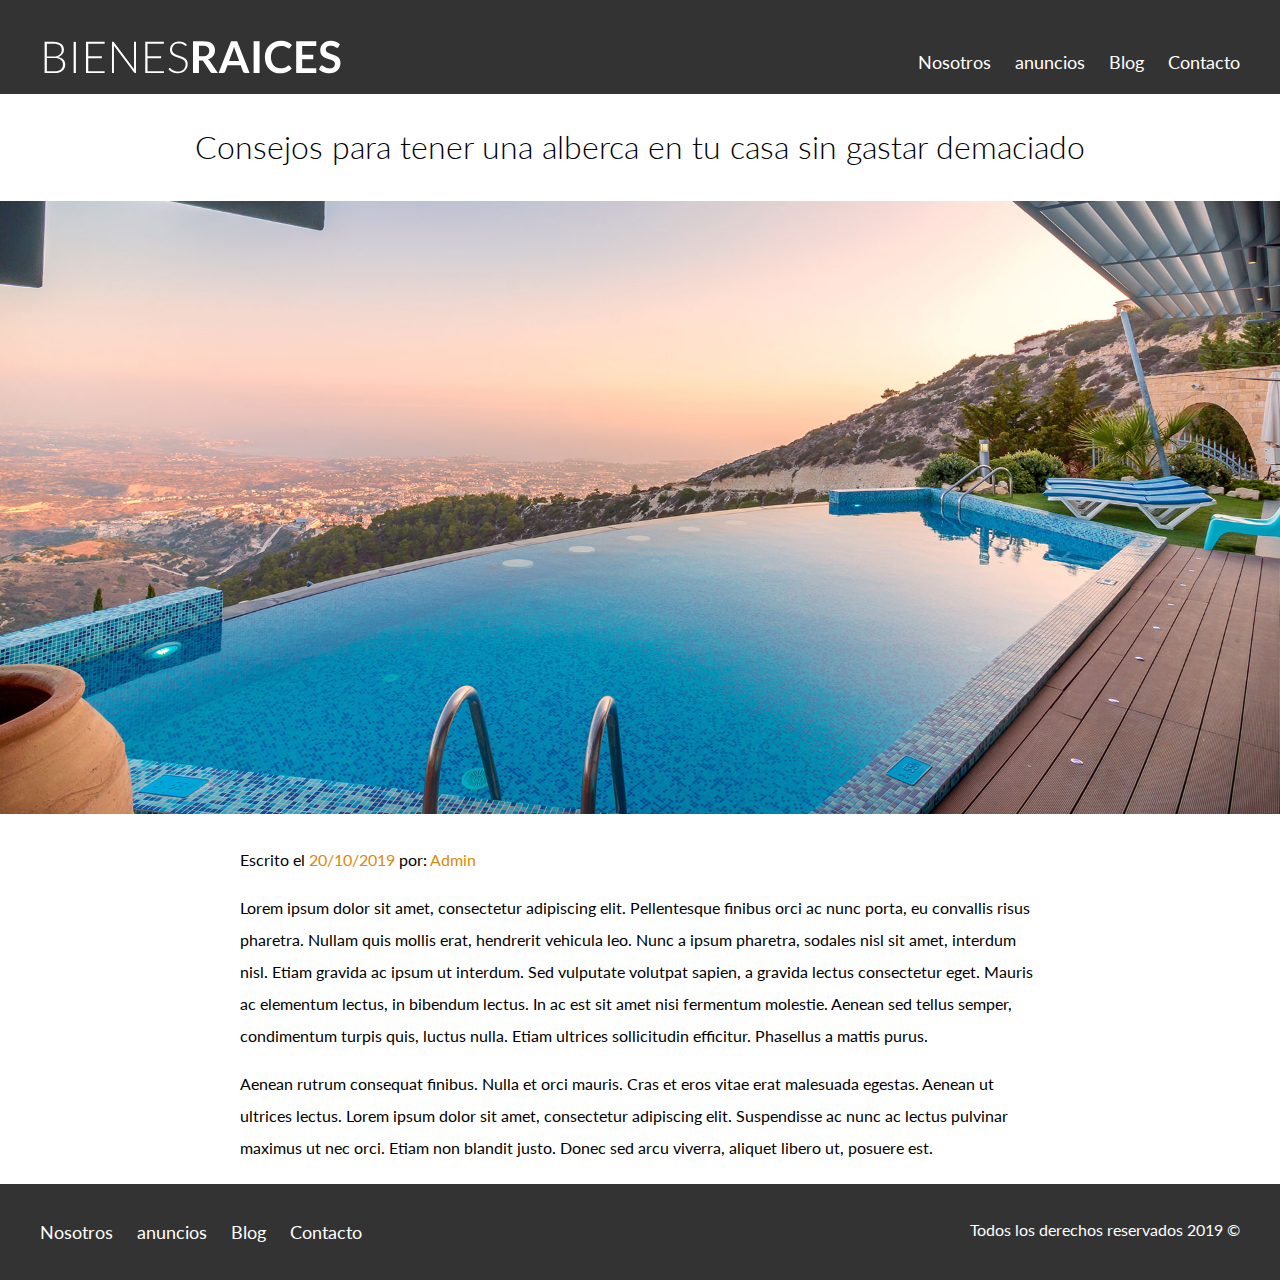
<file: entradablog.html>
<!DOCTYPE html>
<html lang="en">

<head>
    <meta charset="UTF-8">
    <meta http-equiv="X-UA-Compatible" content="IE=edge">
    <meta name="viewport" content="width=device-width, initial-scale=1.0">
    <title>Bienes Raices</title>
    <link rel="preconnect" href="https://fonts.gstatic.com">
    <link href="https://fonts.googleapis.com/css2?family=Lato:ital,wght@0,400;0,700;0,900;1,300&display=swap"
        rel="stylesheet">
    <link rel="stylesheet" href="css/style.css">
    <link rel="stylesheet" href="css/normalize.css">
</head>

<body>
    <header class="MyHeader">
        <div class="contenedor contenidoHeader">
            <div class="barra">
                <a href="/">
                    <img src="./img/logo.svg" alt="Logotipo de bienes raices">
                </a>
                <nav class="navegacion">
                    <a href="nosotros.html">Nosotros</a>
                    <a href="anuncios.html">anuncios</a>
                    <a href="blog.html">Blog</a>
                    <a href="contacto.html">Contacto</a>
                </nav>
            </div>
        </div>
    </header>
    <h1 class="fw-300 centrarTexto">Consejos para tener una alberca en tu casa sin gastar demaciado</h1>
    <div class="contenedorAnuncio">
        <img src="/img/destacada2.jpg" alt="Imagen anuncio destacado">
    </div>

    <main class="contenedor seccion contenidoCentrado textoEntrada">
        <p>Escrito el <span> 20/10/2019 </span> por: <span> Admin </span></p>
        <p>Lorem ipsum dolor sit amet, consectetur adipiscing elit. Pellentesque finibus orci ac nunc porta, eu
            convallis risus pharetra. Nullam quis mollis erat, hendrerit vehicula leo. Nunc a ipsum pharetra,
            sodales nisl sit amet, interdum nisl. Etiam gravida ac ipsum ut interdum. Sed vulputate volutpat sapien,
            a gravida lectus consectetur eget. Mauris ac elementum lectus, in bibendum lectus. In ac est sit amet
            nisi fermentum molestie. Aenean sed tellus semper, condimentum turpis quis, luctus nulla. Etiam ultrices
            sollicitudin efficitur. Phasellus a mattis purus.</p>

        <p>Aenean rutrum consequat finibus. Nulla et orci mauris. Cras et eros vitae erat malesuada egestas. Aenean
            ut ultrices lectus. Lorem ipsum dolor sit amet, consectetur adipiscing elit. Suspendisse ac nunc ac
            lectus pulvinar maximus ut nec orci. Etiam non blandit justo. Donec sed arcu viverra, aliquet libero ut,
            posuere est.</p>
    </main>

    <footer class="siteFooter seccion">
        <div class="contenedor contenedorFooter">
            <nav class="navegacion">
                <a href="nosotros.html">Nosotros</a>
                <a href="anuncios.html">anuncios</a>
                <a href="blog.html">Blog</a>
                <a href="contacto.html">Contacto</a>
            </nav>
            <p class="copyRight">Todos los derechos reservados 2019 &copy;</p>
        </div>
    </footer>
</body>

</html>
</file>
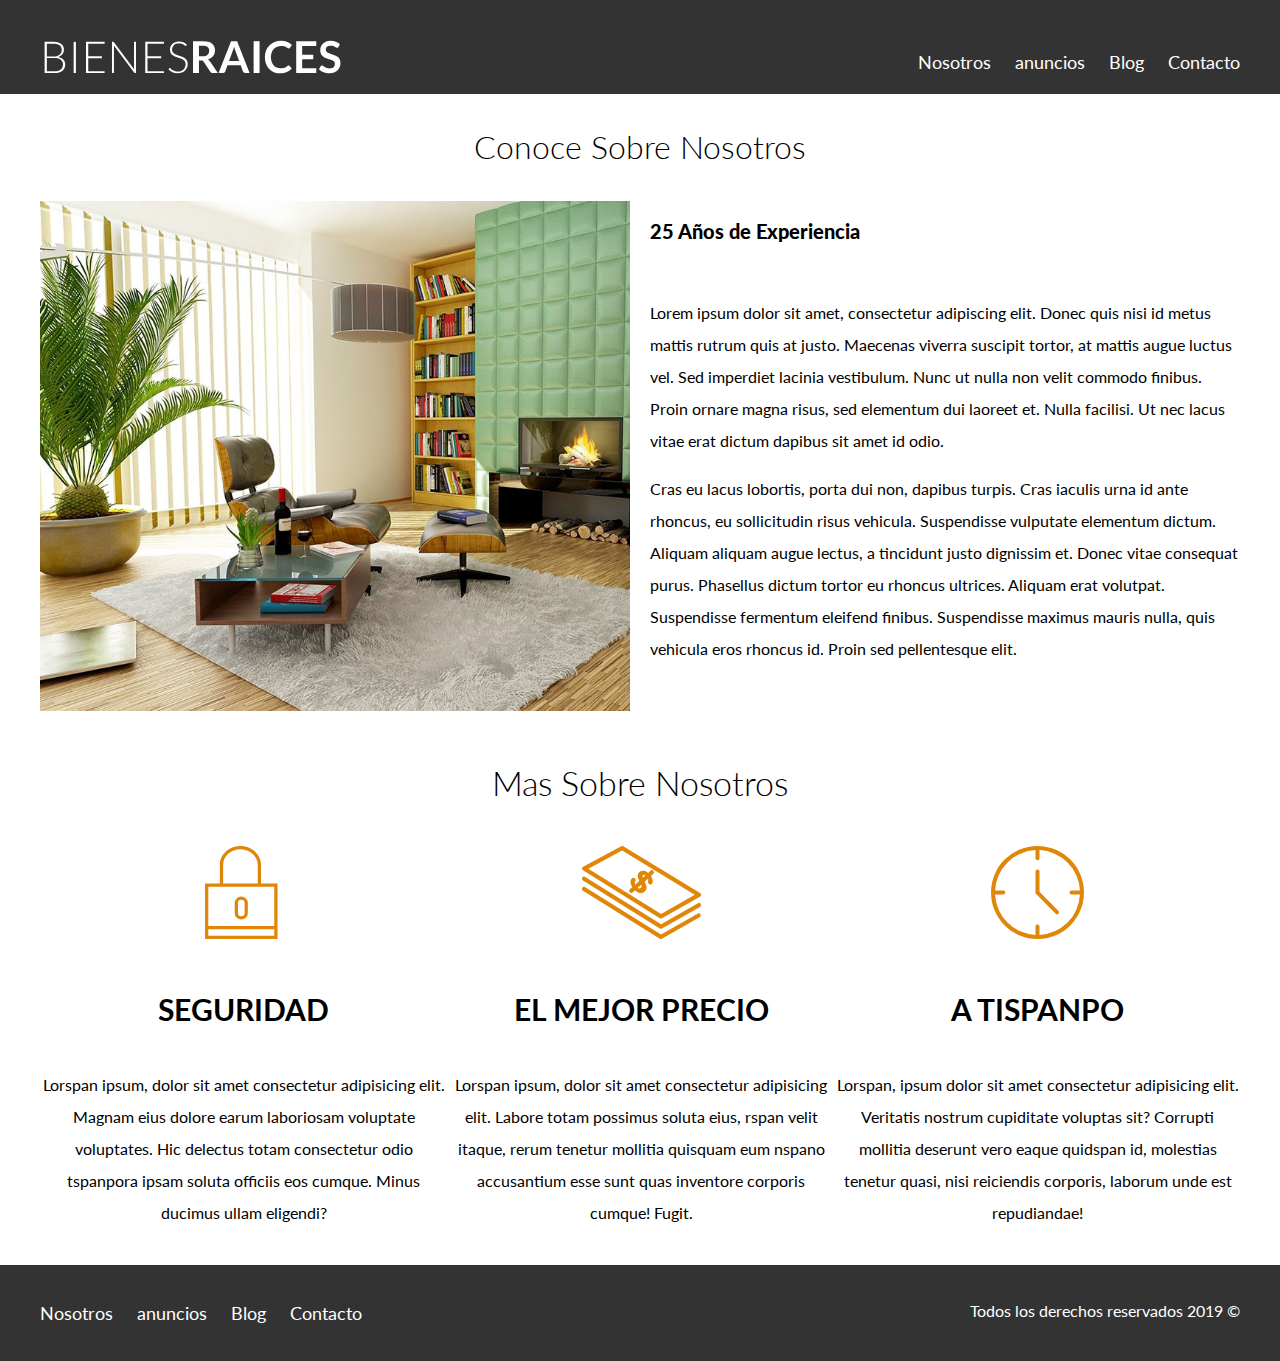
<file: nosotros.html>
<!DOCTYPE html>
<html lang="en">
<head>
    <meta charset="UTF-8">
    <meta http-equiv="X-UA-Compatible" content="IE=edge">
    <meta name="viewport" content="width=device-width, initial-scale=1.0">
    <title>Bienes Raices</title>
    <link rel="preconnect" href="https://fonts.gstatic.com">
    <link href="https://fonts.googleapis.com/css2?family=Lato:ital,wght@0,400;0,700;0,900;1,300&display=swap" rel="stylesheet">
    <link rel="stylesheet" href="css/style.css">
    <link rel="stylesheet" href="css/normalize.css">
</head>
<body>

    <header class="MyHeader">
        <div class="contenedor contenidoHeader">
            <div class="barra">
                <a href="/">
                    <img src="./img/logo.svg" alt="Logotipo de bienes raices">
                </a>
                <nav class="navegacion">
                    <a href="nosotros.html">Nosotros</a>
                    <a href="anuncios.html">anuncios</a>
                    <a href="blog.html">Blog</a>
                    <a href="contacto.html">Contacto</a>
                </nav>
            </div>
        </div>
    </header>

    <main class="contenedor">
        <h1 class="fw-300 centrarTexto">Conoce Sobre Nosotros</h1>
        
        <div class="contenidoNosotros">
            <div class="imagen">
                <img src="img/nosotros.jpg" alt="Imagen Nosotros">
            </div>
            <div class="textoNosotros">
                <blockquote>25 Años de Experiencia</blockquote>
                <p>Lorem ipsum dolor sit amet, consectetur adipiscing elit. Donec quis nisi id metus mattis rutrum quis at justo. Maecenas viverra suscipit tortor, at mattis augue luctus vel. Sed imperdiet lacinia vestibulum. Nunc ut nulla non velit commodo finibus. Proin ornare magna risus, sed elementum dui laoreet et. Nulla facilisi. Ut nec lacus vitae erat dictum dapibus sit amet id odio.</p>

                <p>Cras eu lacus lobortis, porta dui non, dapibus turpis. Cras iaculis urna id ante rhoncus, eu sollicitudin risus vehicula. Suspendisse vulputate elementum dictum. Aliquam aliquam augue lectus, a tincidunt justo dignissim et. Donec vitae consequat purus. Phasellus dictum tortor eu rhoncus ultrices. Aliquam erat volutpat. Suspendisse fermentum eleifend finibus. Suspendisse maximus mauris nulla, quis vehicula eros rhoncus id. Proin sed pellentesque elit.</p>
            </div>
        </div>
    </main>

    <section class="contenedor seccion">
        <h2 class="fw-300 centrarTexto">Mas Sobre Nosotros</h2>
        <div class="iconosNosotros">
            <div class="icono">
                <img src="./img/icono1.svg" alt="Icono de Seguridad">
                <h3>Seguridad</h3>
                <p>Lorspan ipsum, dolor sit amet consectetur adipisicing elit. Magnam eius dolore earum laboriosam
                    voluptate
                    voluptates. Hic delectus totam consectetur odio tspanpora ipsam soluta officiis eos cumque. Minus
                    ducimus
                    ullam eligendi?</p>
            </div>

            <div class="icono">
                <img src="img/icono2.svg" alt="Icono del mejor precio">
                <h3>El Mejor Precio</h3>
                <p>Lorspan ipsum, dolor sit amet consectetur adipisicing elit. Labore totam possimus soluta eius, rspan
                    velit
                    itaque, rerum tenetur mollitia quisquam eum nspano accusantium esse sunt quas inventore corporis
                    cumque!
                    Fugit.</p>
            </div>

            <div class="icono">
                <img src="img/icono3.svg" alt="Icono de a Tispanpo">
                <h3>A Tispanpo</h3>
                <p>Lorspan, ipsum dolor sit amet consectetur adipisicing elit. Veritatis nostrum cupiditate voluptas sit?
                    Corrupti mollitia deserunt vero eaque quidspan id, molestias tenetur quasi, nisi reiciendis corporis,
                    laborum unde est repudiandae!</p>
            </div>
        </div>
    </section>

    <footer class="siteFooter seccion">
        <div class="contenedor contenedorFooter">
            <nav class="navegacion">
                <a href="nosotros.html">Nosotros</a>
                <a href="anuncios.html">anuncios</a>
                <a href="blog.html">Blog</a>
                <a href="contacto.html">Contacto</a>
            </nav>
            <p class="copyRight">Todos los derechos reservados 2019 &copy;</p>
        </div>
    </footer>
</body>
</html>
</file>
<file: css/style.css>
html{
    box-sizing: border-box;
}
*,*:before, *:after{
    box-sizing: inherit;
}
/* Reset para rems 62.5 == 10px de 16px */
html{
    font-size: 62.5%; 
}
body{
    font-family: 'Lato', sans-serif;
    font-size: 1.6rem;
    line-height: 2;
}
/* GLOBALES */
img{
    max-width: 100%;
}
.contenedor{
    width: 95%;
    max-width: 120rem;
    margin: 0 auto;
}
h1{
    font-size: 3.8rem;
}
h2{
    font-size: 3.4rem;
}
h3{
    font-size: 3rem;
}
h4{
    font-size: 2.6;
}
/* UTILIDADES */
.seccion{
    margin-top: 2rem;
    margin-bottom: 2rem;
}
.fw-300{
    font-weight: 300;
}
.centrarTexto{
    text-align: center;
}
.dBlock{
    display: block!important;
}
/*botones*/
.boton{
    color: #ffffff;
    font-weight: 700;
    text-decoration: none;
    font-size: 1.8rem;
    padding: 1rem 3rem;
    margin-top: 3rem;
    display: inline-block;
    text-align: center;
    border: none;
}
.boton:hover{
    cursor: pointer;
}
.botonAmarillo{
    background-color: #e08709;
}
.botonVerde{
    background-color: #71b100;
}
/* HEADER */
.MyHeader{
    background-color: #333;
    padding: 1 rem 0 3rem 0;
}
.MyHeader.inicio{
    background-image: url(../img/header.jpg);
    background-position: center center;
    background-size: cover;
    height: 100vh;
    min-height: 60rem;
}
.contenidoHeader{
    height: 100%;
    display: flex;
    flex-direction: column;
    justify-content: space-between;
}
.contenidoHeader h1{
    color: white;
    padding-bottom: 2rem;
    max-width: 60rem;
    line-height: 2;
}
.barra{
    display: flex;
    justify-content: space-between;
    align-items: center;
    padding-top: 3rem;
    
}
/* NAVEGACION */
.navegacion a{
    color: white;
    text-decoration: none;
    font-size: 1.8rem;
    margin-right: 2rem;
}
.navegacion a:hover{
    color: #71b100;
}
.navegacion a:last-of-type{
    margin-right: 0;   
}
/* Iconos Nosotros */
.encabezadoNosotros{
    font-weight: 300;
    text-align: center;
}
.iconosNosotros{
    display: flex;
    justify-content: space-between;
}
.icono{
    flex-basis: cal(33.33% - 1rem);
    text-align: center;
}
.icono h3{
    text-transform: uppercase;
}
/* anuncios */
.contenedorAnuncios{
    display: flex;
    justify-content: space-between;
    flex-wrap: wrap;

}
.anuncio{
    flex: 0 0 calc(33.3% - 1rem);
    border: solid #b5b5b5 1px;
    background-color: #f5f5f5; 
    margin-bottom: 2rem;
}
.contenidoAnuncio{
    padding: 2rem;
}
.contenidoAnuncio h3, .contenidoAnuncio p{
    margin: 0;
}
.precio{
    color: #71b100;
    font-weight: 700;

}
.iconoCaracteristicas{
    list-style: none;
    padding: 0;
    display: flex;
    justify-content: space-evenly;
}
.iconoCaracteristicas li{
    margin-right: 2rem;    
    display: flex;
}
.iconoCaracteristicas li img{
    margin-right: 2rem;
    
}
.verTodas{
    display: flex;
    justify-content: flex-end;

}
/*contacto home*/
.imagen-contacto{
    background-image: url(../img/encuentra.jpg);
    background-position: center center;
    background-size: cover;
    height: 40rem;
    display: flex;
    align-items: center;
}
.contenidoContacto{
    flex: 1;
    color: #ffffff;
}
.contenidoContacto p{
    font-size: 1.8rem;
}
/*seccion inferior*/
.seccionInferior{
    display: flex;
    justify-content: space-between;
}
.seccionInferior .blog{
    flex-basis: 60%;
}
.seccionInferior .testimoniales{
    flex-basis: calc(40% - 2rem);
}

.entradaBlog{
    display: flex;
    justify-content: space-between;
    margin-bottom: 2rem;
}
.entradaBlog:last-of-type{
    margin-bottom: 0;
}
.entradaBlog .imagen{
    flex-basis: 40%;
}
.entradaBlog .textoEntrada{
    flex-basis: calc(60% - 3rem);
}
.textoEntrada a{
    color: #000;
    text-decoration: none;
}
.textoEntrada h4{
    margin: 0;
    line-height: 1.4;
}
.textoEntrada h4::after{
    content:"";
    display: block;
    width: 15rem;
    height: .5rem;
    background-color: #71b100;
    margin-top: 1rem;
}
.textoEntrada span{
    color: #e08709;
}
/*testimoniales*/
.testimonial{
    background-color: #71b100;
    font-size: 2.4rem;
    padding: 2rem;
    color: #ffffff;
    border-radius: 2rem;
}
.testimonial p{
    text-align: right;
}
.testimonial blockquote::before{
    content: "";
    background-image: url(../img/comilla.svg);
    width: 4rem;
    height: 4rem;
    position: absolute;
    left: -2rem;
}
.testimonial blockquote{
    position: relative;
    padding-left: 5rem;
    font-weight: 300;
}
/*footer*/
.siteFooter{
    background-color: #333333;
    margin: 0;
}
.contenedorFooter{
    padding: 3rem 0;
    display: flex;
    justify-content: space-between;
}
.copyRight{
    margin: 0;
    color: #ffffff;
}
/*paginas internas*/
.contenidoNosotros{
    display: grid;
    grid-template-columns:repeat(2, 1fr);
    grid-column-gap: 2rem;
}
.textoNosotros blockquote{
    font-weight: 900;
    font-size: 2rem;
    margin: 0;
    padding: 1rem 0 3rem 0;
}
.contenidoCentrado{
    max-width: 80rem;
}
.resumenPropiedad{
    display: flex;
    justify-content: space-between;
    align-items: center;
}
/*contacto*/
form p{
    font-size: 1.2rem;
    color: #4f4f4f;
    margin: 2rem 0 0 0;
}
legend{
    font-size: 2rem;
    color: #4f4f4f;
}
label{
    font-weight: 700;
    text-transform: uppercase;
    display: block;
}
input:not([type="submit"]),
textarea,
select {
    padding: 1rem;
    display: block;
    width: 100%;
    background-color: #e1e1e1;
    margin-bottom: 2rem;
    border: none;
    border-radius: 1rem;
}
input[type="radio"]{
    width: auto;
    margin: 0;
}
select {
    -webkit-appearance: none;
    appearance: none;
}
textarea{
    height: 20rem;
}
.formaContacto{
    max-width: 30rem;
    display: flex;
    justify-content: space-between;
    align-items: center;
}
</file>
